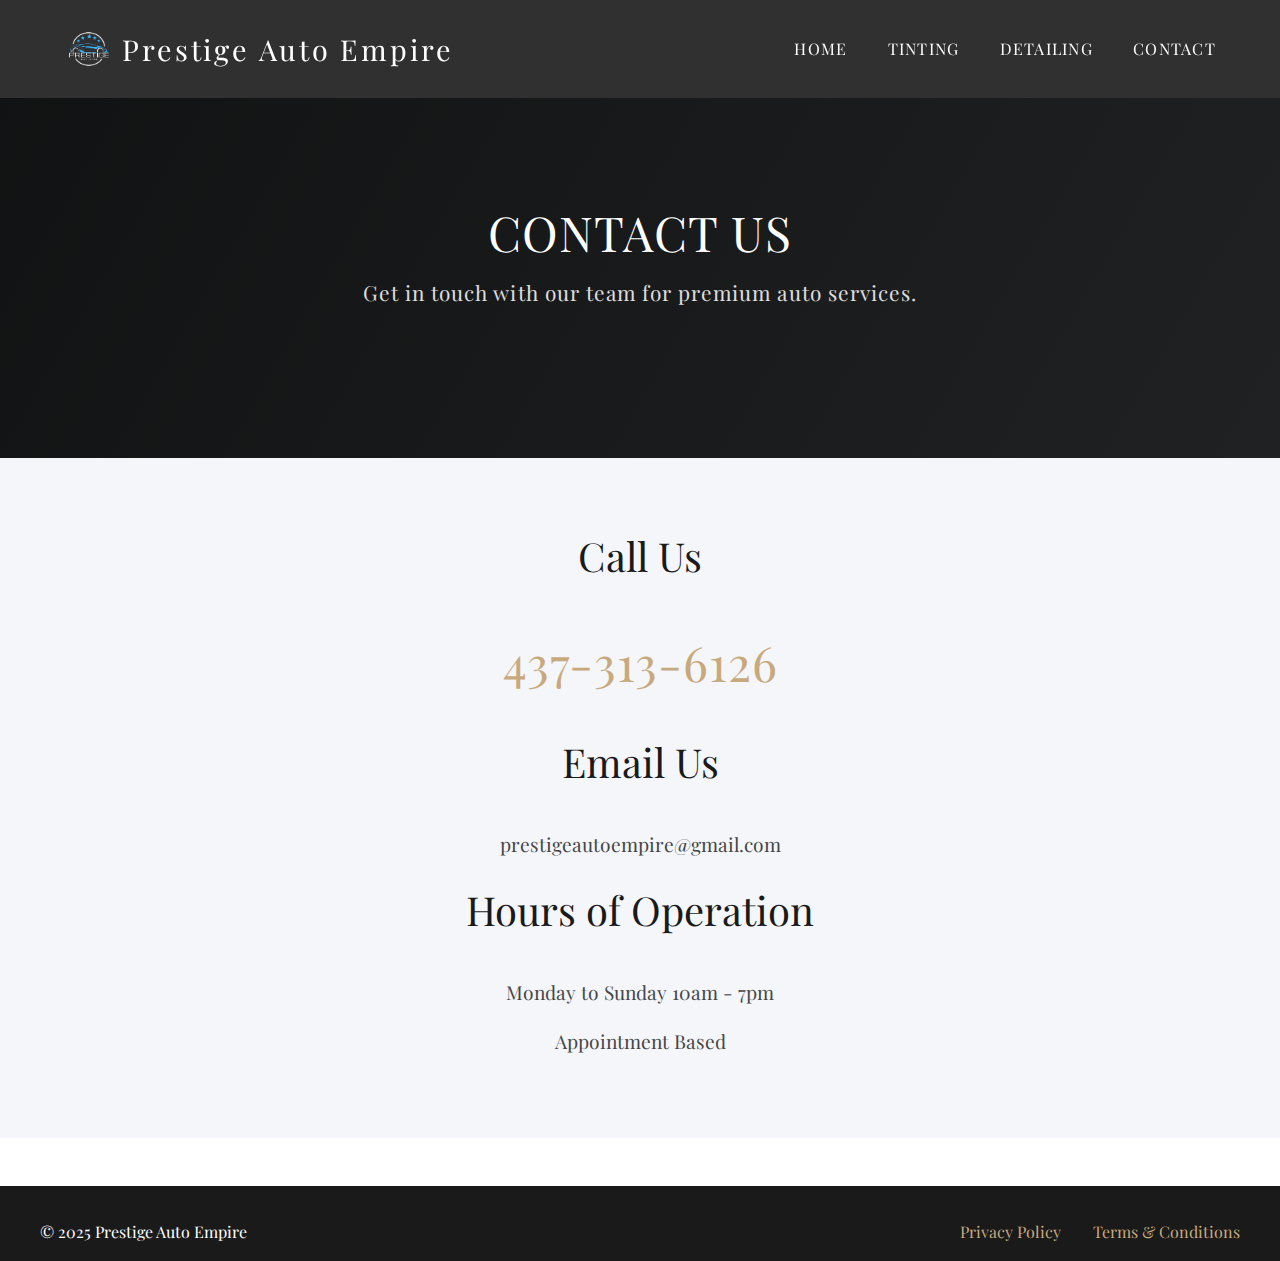
<file: contact.html>
<!DOCTYPE html>
<html lang="en">
<head>
  <meta charset="UTF-8" />
  <meta name="viewport" content="width=device-width,initial-scale=1" />
  <meta name="description" content="Contact Prestige Auto Empire for premium car detailing, window tinting, and automotive services. Get in touch by phone or email.">
  <title>Contact Us – Prestige Auto Empire | Phone, Email & Hours</title>
  <link rel="stylesheet" href="style.css" />
  <link rel="preconnect" href="https://fonts.googleapis.com">
  <link rel="preconnect" href="https://fonts.gstatic.com" crossorigin>
  <link href="https://fonts.googleapis.com/css2?family=DM+Sans:wght@400;500;700&family=Playfair+Display:wght@400;500;600;700&display=swap" rel="stylesheet">
</head>
<body>
  <header class="site-header">
    <nav class="nav">
      <a href="index.html" class="logo"><img src="PRESTIGE.png" alt="Prestige Auto Empire Logo">Prestige Auto Empire</a>
      <ul class="nav-links">
        <li><a href="index.html">Home</a></li>
        <li><a href="tinting.html">Tinting</a></li>
        <li><a href="detailing.html">Detailing</a></li>
        <li><a href="contact.html">Contact</a></li>
      </ul>
    </nav>
  </header>
  <main>
    <section class="hero hero-detailing">
      <div class="hero-content">
        <h1>Contact Us</h1>
        <p class="hero-sub">Get in touch with our team for premium auto services.</p>
      </div>
    </section>
    <section class="contact-section">
      <div class="contact-content">
        <h2>Call Us</h2>
        <p class="phone-number">437-313-6126</p>
        <h2>Email Us</h2>
        <p class="contact-info">prestigeautoempire@gmail.com</p>
        <h2>Hours of Operation</h2>
        <p class="contact-info">Monday to Sunday 10am - 7pm</p>
        <p class="contact-info">Appointment Based</p>
      </div>
    </section>
  </main>
  <footer class="site-footer">
    <div class="footer-content">
      <p>© 2025 Prestige Auto Empire</p>
      <div class="footer-links">
        <a href="#privacy">Privacy Policy</a>
        <a href="#terms">Terms & Conditions</a>
      </div>
    </div>
  </footer>
</body>
</html>
</file>
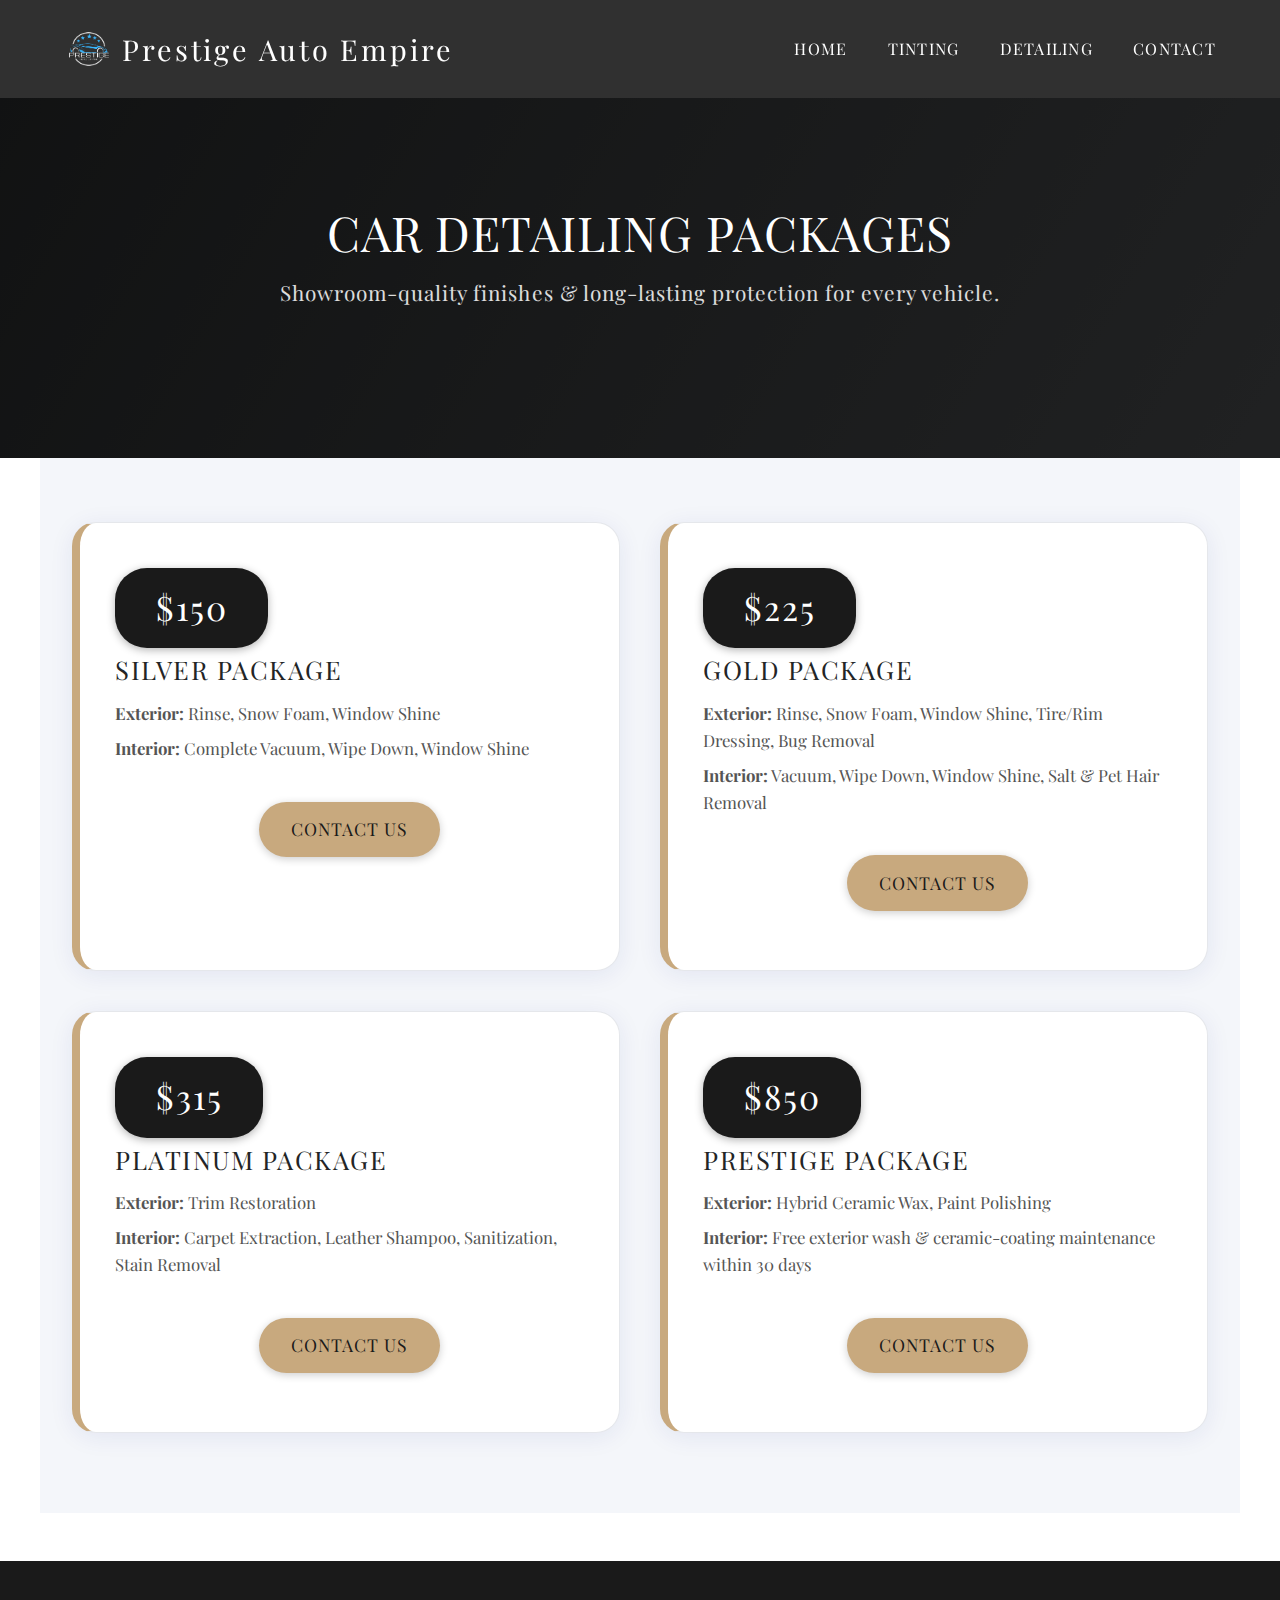
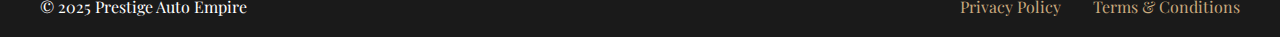
<file: detailing.html>
<!DOCTYPE html>
<html lang="en">
<head>
  <meta charset="UTF-8" />
  <meta name="viewport" content="width=device-width,initial-scale=1" />
  <meta name="description" content="Discover professional car detailing packages at Prestige Auto Empire for showroom-quality finishes and long-lasting protection.">
  <title>Car Detailing – Packages & Services | Prestige Auto Empire</title>
  <link rel="stylesheet" href="style.css" />
  <link rel="preconnect" href="https://fonts.googleapis.com">
  <link rel="preconnect" href="https://fonts.gstatic.com" crossorigin>
  <link href="https://fonts.googleapis.com/css2?family=DM+Sans:wght@400;500;700&family=Playfair+Display:wght@400;500;600;700&display=swap" rel="stylesheet">
</head>
<body>
  <header class="site-header">
    <nav class="nav">
      <a href="index.html" class="logo"><img src="PRESTIGE.png" alt="Prestige Auto Empire Logo">Prestige Auto Empire</a>
      <ul class="nav-links">
        <li><a href="index.html">Home</a></li>
        <li><a href="tinting.html">Tinting</a></li>
        <li><a href="detailing.html">Detailing</a></li>
        <li><a href="contact.html">Contact</a></li>
      </ul>
    </nav>
  </header>
  <main>
    <section class="hero hero-detailing">
      <div class="hero-content">
        <h1>Car Detailing Packages</h1>
        <p class="hero-sub">Showroom-quality finishes & long-lasting protection for every vehicle.</p>
      </div>
    </section>
    <section class="services-list detailing-grid detailing-clean">
      <!-- Silver Package -->
      <article class="package clean-package">
        <p class="price">$150</p>
        <h2>Silver Package</h2>
        <p><strong>Exterior:</strong> Rinse, Snow Foam, Window Shine</p>
        <p><strong>Interior:</strong> Complete Vacuum, Wipe Down, Window Shine</p>
        <div class="service-actions">
          <a href="contact.html" class="btn">Contact Us</a>
        </div>
      </article>
      <!-- Gold Package -->
      <article class="package clean-package">
        <p class="price">$225</p>
        <h2>Gold Package</h2>
        <p><strong>Exterior:</strong> Rinse, Snow Foam, Window Shine, Tire/Rim Dressing, Bug Removal</p>
        <p><strong>Interior:</strong> Vacuum, Wipe Down, Window Shine, Salt & Pet Hair Removal</p>
        <div class="service-actions">
          <a href="contact.html" class="btn">Contact Us</a>
        </div>
      </article>
      <!-- Platinum Package -->
      <article class="package clean-package">
        <p class="price">$315</p>
        <h2>Platinum Package</h2>
        <p><strong>Exterior:</strong> Trim Restoration</p>
        <p><strong>Interior:</strong> Carpet Extraction, Leather Shampoo, Sanitization, Stain Removal</p>
        <div class="service-actions">
          <a href="contact.html" class="btn">Contact Us</a>
        </div>
      </article>
      <!-- Prestige Package -->
      <article class="package clean-package">
        <p class="price">$850</p>
        <h2>Prestige Package</h2>
        <p><strong>Exterior:</strong> Hybrid Ceramic Wax, Paint Polishing</p>
        <p><strong>Interior:</strong> Free exterior wash & ceramic-coating maintenance within 30 days</p>
        <div class="service-actions">
          <a href="contact.html" class="btn">Contact Us</a>
        </div>
      </article>
    </section>
  </main>
  <footer class="site-footer">
    <div class="footer-content">
      <p>© 2025 Prestige Auto Empire</p>
      <div class="footer-links">
        <a href="#privacy">Privacy Policy</a>
        <a href="#terms">Terms & Conditions</a>
      </div>
    </div>
  </footer>
</body>
</html>
</file>
<file: style.css>
:root {
    --primary-color: #1a1a1a;
    --secondary-color: #ffffff;
    --accent-color: #c8a97e;
    --text-color: #333333;
    --overlay-color: rgba(0, 0, 0, 0.5);
    --spacing-unit: 1rem;
    --detailing-bg: #f4f6fa;
    --detailing-card-bg: #fff;
    --detailing-accent: #c8a97e;
    --detailing-title: #232526;
    --detailing-sub: #555;
    --main-gradient-top: #5b21b6; /* Purple */
    --main-gradient-middle: #a855f7; /* Magenta */
    --main-gradient-bottom: #f59e0b; /* Orange-yellow */
    --gold-gradient-start: #ffdd44; /* Bright gold */
    --gold-gradient-middle: #ffd700; /* Gold */
    --gold-gradient-end: #ffa500; /* Darker orange-gold */
}

* {
    margin: 0;
    padding: 0;
    box-sizing: border-box;
}

body {
    font-family: 'Playfair Display', serif;
    line-height: 1.7;
    color: var(--text-color);
    background-color: var(--secondary-color); /* Changed to white */
    font-weight: normal;
}

/* Header Styles */
.site-header {
    position: sticky;
    top: 0;
    left: 0;
    right: 0;
    background: rgba(26, 26, 26, 0.9); /* Dark, semi-transparent background as per screenshot */
    padding: 1.5rem 4rem;
    z-index: 1000;
    box-shadow: none;
}

.nav {
    display: flex;
    justify-content: flex-start;
    align-items: center;
    max-width: 1400px;
    margin: 0 auto;
}

.logo {
    font-family: 'Playfair Display', serif;
    font-size: 1.8rem;
    font-weight: normal;
    text-decoration: none;
    color: var(--secondary-color);
    letter-spacing: 0.1em;
    display: flex;
    align-items: center;
}

.logo img {
    max-height: 50px;
    vertical-align: middle;
    width: auto;
    margin-right: 8px;
}

.nav-links {
    display: flex;
    list-style: none;
    gap: 2.5rem;
    flex-grow: 1;
    justify-content: flex-end; /* Align links to the right as per screenshot */
    margin-left: auto;
    margin-right: 0;
}

.nav-links a {
    font-family: 'Playfair Display', serif;
    text-decoration: none;
    color: var(--secondary-color);
    font-weight: normal;
    transition: color 0.3s;
    font-size: 1rem;
    text-transform: uppercase;
    letter-spacing: 0.08em;
}

.nav-links a:hover {
    color: var(--accent-color);
}

/* Hero Section */
.hero {
    height: 100vh;
    background-color: var(--primary-color);
    background-image: url('R8.jpeg'); /* Updated to match exact filename */
    background-size: cover;
    background-position: center;
    display: flex;
    align-items: center;
    justify-content: center;
    text-align: center;
    color: var(--secondary-color);
    position: relative;
    overflow: hidden;
}

.hero::before {
    content: ''; /* Add dark overlay as per screenshot */
    position: absolute;
    top: 0;
    left: 0;
    right: 0;
    bottom: 0;
    background: rgba(0, 0, 0, 0.5); /* Dark overlay for readability */
    z-index: 0;
}

.hero::after {
    content: none; /* Removed after pseudo-element */
}

.hero-content {
    position: relative;
    z-index: 1; /* Ensure content is above overlay */
    max-width: 900px;
    padding: 0 2rem;
    backdrop-filter: none; /* Remove blur from content */
}

.hero h1 {
    font-family: 'Playfair Display', serif !important;
    font-size: 5rem;
    font-weight: normal;
    margin-bottom: 0.5rem;
    line-height: 1.1;
    text-transform: uppercase;
    letter-spacing: 0.1em;
    animation: none;
    color: #ffffff; /* Ensure h1 text is white */
    -webkit-text-fill-color: initial; /* Reset text fill color */
    -webkit-background-clip: initial; /* Reset background clip */
    background-image: none; /* Remove text gradient */
}

.system-text {
    color: #cccccc; /* Lighter gray for 'System' */
}

.hero-sub {
    font-family: 'Playfair Display', serif !important;
    font-size: 1.8rem;
    font-weight: normal;
    margin-bottom: 2.5rem;
    opacity: 0.9;
    letter-spacing: 0.05em;
}

.hero .btn {
    font-family: 'Playfair Display', serif;
    display: inline-block;
    padding: 1rem 3rem;
    background-color: var(--primary-color);
    color: var(--secondary-color);
    text-decoration: none;
    border: none;
    border-radius: 50px;
    transition: all 0.3s ease;
    font-weight: normal;
    text-transform: uppercase;
    letter-spacing: 1px;
    position: relative;
    overflow: hidden;
    box-shadow: 0 4px 15px rgba(0,0,0,0.2);
}

.hero .btn::before {
    content: '';
    position: absolute;
    top: 0;
    left: -100%;
    width: 100%;
    height: 100%;
    background-color: var(--accent-color);
    transition: transform 0.3s ease;
    z-index: -1;
}

.hero .btn:hover {
    color: var(--primary-color);
}

.hero .btn:hover::before {
    transform: translateX(100%);
}

/* Awards Section */
.awards {
    padding: 6rem 2rem;
    text-align: center;
    background-color: var(--secondary-color);
}

.awards h2 {
    font-family: 'Playfair Display', serif;
    font-size: 2.8rem;
    margin-bottom: 3.5rem;
    font-weight: normal;
    letter-spacing: 0.03em;
}

.awards-grid {
    display: grid;
    grid-template-columns: repeat(auto-fit, minmax(250px, 1fr));
    gap: 2rem;
    max-width: 1200px;
    margin: 0 auto;
}

.award {
    padding: 2rem;
    background-color: var(--primary-color);
    color: var(--secondary-color);
    border-radius: 8px;
    transition: all 0.3s ease;
    transform: translateY(0);
}

.award:hover {
    transform: translateY(-10px);
    box-shadow: 0 10px 20px rgba(0,0,0,0.2);
}

/* Services Section */
.services {
    padding: 6rem 2rem;
    background-color: #f8f8f8;
}

.services h2 {
    font-family: 'Playfair Display', serif;
    text-align: center;
    font-size: 2.5rem;
    margin-bottom: 4rem;
}

.services-grid {
    display: grid;
    grid-template-columns: repeat(auto-fit, minmax(300px, 1fr));
    gap: 2rem;
    max-width: 1200px;
    margin: 0 auto;
}

.service-card {
    background-color: var(--secondary-color);
    padding: 2rem;
    border-radius: 8px;
    text-align: center;
    transition: transform 0.3s ease;
}

.service-card:hover {
    transform: translateY(-5px);
}

.btn {
    font-family: 'Playfair Display', serif;
    display: inline-block;
    padding: 1.2rem 2.5rem;
    background-color: transparent;
    color: var(--secondary-color);
    text-decoration: none;
    border: 2px solid var(--secondary-color);
    border-radius: 4px;
    transition: all 0.3s ease;
    margin-top: 1rem;
    font-weight: normal;
    text-transform: uppercase;
    letter-spacing: 1px;
    position: relative;
    overflow: hidden;
}

.btn::before {
    content: '';
    position: absolute;
    top: 0;
    left: -100%;
    width: 100%;
    height: 100%;
    background-color: var(--secondary-color);
    transition: transform 0.3s ease;
    z-index: -1;
}

.btn:hover {
    color: var(--primary-color);
}

.btn:hover::before {
    transform: translateX(100%);
}

/* Footer */
.site-footer {
    background: var(--primary-color);
    color: var(--secondary-color);
    padding: 2rem 0 1rem 0;
    margin-top: 3rem;
}

.footer-content {
    max-width: 1200px;
    margin: 0 auto;
    display: flex;
    justify-content: space-between;
    align-items: center;
    flex-wrap: wrap;
}

.footer-links {
    display: flex;
    gap: 2rem;
}

.footer-links a {
    font-family: 'Playfair Display', serif;
    color: var(--accent-color);
    text-decoration: none;
    font-weight: normal;
}

.footer-links a:hover {
    text-decoration: underline;
}

/* Animations */
@keyframes bounce {
    0%, 20%, 50%, 80%, 100% {
        transform: translateY(0);
    }
    40% {
        transform: translateY(-20px);
    }
    60% {
        transform: translateY(-10px);
    }
}

@keyframes fadeInUp {
    to {
        opacity: 1;
        transform: translateY(0);
    }
}

/* Responsive Design */
@media (max-width: 768px) {
    .hero h1 {
        font-size: 2.5rem;
    }

    .nav {
        flex-direction: column;
        gap: 1rem;
    }

    .nav-links {
        flex-direction: column;
        text-align: center;
        gap: 1rem;
    }

    .footer-content {
        flex-direction: column;
        gap: 1rem;
        text-align: center;
    }

    .service-content h2 {
        font-size: 3rem;
    }

    .service-content p {
        font-size: 1.2rem;
    }

    .price-tag {
        font-size: 1.2rem;
        padding: 0.75rem 1.5rem;
        top: 1rem;
        right: 1rem;
    }

    .service-item {
        padding: 0 5%;
    }

    .btn {
        padding: 1rem 2rem;
    }
}

/* Service Showcase Section */
.service-showcase {
    display: flex;
    flex-direction: row; /* Change to row for side by side */
    justify-content: center;
    align-items: stretch;
    padding: 0;
    gap: 0;
    background-color: var(--primary-color);
}

.service-item {
    height: 100vh;
    width: 50%; /* Each item takes half the width */
    position: relative;
    background-size: cover;
    background-position: center;
    display: flex;
    align-items: center;
    justify-content: flex-start;
    padding: 0 5%;
    border-radius: 0;
    overflow: hidden;
    box-shadow: none;
    transition: transform 0.5s ease;
}

.service-item .service-img {
    width: 100%;
    height: 100%;
    object-fit: cover;
    position: absolute;
    top: 0;
    left: 0;
    z-index: 0;
    border-radius: 1.5rem; /* Match parent border-radius */
}

.service-item::before {
    content: '';
    position: absolute;
    top: 0;
    left: 0;
    right: 0;
    bottom: 0;
    background: rgba(0, 0, 0, 0.2); /* Reduced opacity for better visibility of background image */
    transition: background-color 0.3s ease;
    z-index: 1;
    border-radius: 1.5rem;
}

.service-item:hover::before {
    background: rgba(0, 0, 0, 0.1); /* Reduced opacity on hover */
}

.gold {
    background-image: url('Detailing.png'); /* Updated to match exact filename */
}

.platinum {
    background-image: url('tint.jpg'); /* This one was already correct */
}

.service-content {
    position: relative;
    z-index: 2;
    color: var(--secondary-color); /* Keep white text for contrast with image overlay */
    max-width: 600px;
    opacity: 1; /* Make content immediately visible */
    transform: translateY(0); /* Remove initial translateY */
    animation: none; /* Remove fade up animation */
    padding: 3rem; /* Add padding for content spacing */
    display: flex;
    flex-direction: column;
    align-items: flex-start;
    text-align: initial;
    width: 100%; /* Ensure content takes full width */
    justify-content: center; /* Center content vertically */
    height: 100%; /* Ensure content takes full height */
}

.service-content h2 {
    font-family: 'Playfair Display', serif;
    font-size: 4.2rem;
    font-weight: normal;
    margin-bottom: 1.2rem;
    line-height: 1.2;
    text-transform: uppercase;
    letter-spacing: 0.04em;
    color: var(--secondary-color); /* Ensure h2 is white */
}

.service-content p {
    font-family: 'Playfair Display', serif;
    font-size: 1.5rem;
    margin-bottom: 1.5rem;
    opacity: 0.9;
    line-height: 1.6;
    color: var(--secondary-color); /* Ensure p is white */
}

.service-actions {
    display: flex;
    align-items: center;
    justify-content: flex-start;
    margin-top: 1.5rem;
    gap: 1rem;
    width: 100%;
}

.service-actions .price {
    font-family: 'Playfair Display', serif;
    font-size: 1.8rem;
    color: var(--secondary-color); /* White text */
    background: var(--primary-color); /* Dark background */
    border: initial;
    font-weight: normal;
    padding: 0.4em 1.2em;
    border-radius: 2rem;
    margin: 0;
    letter-spacing: 1px;
    box-shadow: 0 2px 8px rgba(0, 0, 0, 0.3);
}

.service-actions .btn {
    font-family: 'Playfair Display', serif;
    margin: 0;
    padding: 0.8rem 2rem;
    font-size: 1.1rem;
    background: var(--accent-color);
    color: var(--primary-color);
    border: none;
    border-radius: 2rem;
    font-weight: normal;
    letter-spacing: 1px;
    transition: all 0.3s ease;
    box-shadow: 0 2px 8px rgba(0, 0, 0, 0.2);
    white-space: nowrap;
}

.service-actions .btn:hover {
    background: var(--primary-color);
    color: var(--secondary-color);
    transform: translateY(-2px);
    box-shadow: 0 4px 12px rgba(0, 0, 0, 0.3);
}

.price-tag {
    font-family: 'Playfair Display', serif;
    background-color: var(--primary-color); /* Dark background */
    color: var(--secondary-color); /* White text */
    padding: 0.5rem 1rem;
    font-size: 1.2rem;
    font-weight: normal;
    border-radius: 50px; /* Oval shape */
    box-shadow: 0 2px 8px rgba(0, 0, 0, 0.3);
    border: initial;
    display: inline-flex;
    align-items: center;
    margin-left: 1rem;
}

.modern-service {
    /* background: linear-gradient(120deg, #232526 0%, #414345 100%); */ /* Removed conflicting background */
    border: 2px solid var(--accent-color);
    border-radius: 1.5rem;
    box-shadow: 0 8px 32px 0 rgba(31, 38, 135, 0.18);
    margin-bottom: 2rem;
    transition: transform 0.2s, box-shadow 0.2s;
    position: relative;
    border-radius: 1.5rem;
    overflow: hidden;
    height: 100vh;
    display: flex;
    align-items: center;
    justify-content: center;
    text-align: center;
}
.modern-service .service-content {
    color: var(--secondary-color); /* Ensure content text is white */
    padding: 2.5rem 2rem;
    text-align: center; /* Center text within content */
}
.modern-service h2 {
    font-family: 'Playfair Display', serif;
    font-size: 2.2rem;
    margin-bottom: 1rem;
    letter-spacing: 1px;
    text-transform: uppercase;
}
.modern-service p {
    font-family: 'Playfair Display', serif;
    font-size: 1.1rem;
    opacity: 0.85;
    margin-bottom: 1.5rem;
}
.modern-service .btn {
    font-family: 'Playfair Display', serif;
    margin-top: 1rem;
}
.modern-service .price-tag {
    font-family: 'Playfair Display', serif;
    margin-top: 1.5rem;
    background: var(--accent-color);
    color: var(--primary-color);
    font-size: 1.2rem;
    font-weight: normal;
    border-radius: 4px;
    display: inline-block;
    padding: 0.7rem 1.5rem;
    box-shadow: 0 2px 8px rgba(0,0,0,0.10);
}
.modern-service:hover {
    transform: translateY(-8px) scale(1.03);
    box-shadow: 0 16px 40px 0 rgba(31, 38, 135, 0.22);
    border-color: var(--secondary-color);
}

@media (max-width: 900px) {
    .modern-service .service-content {
        padding: 1.5rem 1rem;
    }
    .modern-service h2 {
        font-size: 1.5rem;
    }
}

/* Main Choices Section (Home Page) */
.main-choices {
    display: flex;
    justify-content: center;
    align-items: center;
    min-height: 80vh;
    gap: 3rem;
    background: linear-gradient(120deg, #232526 0%, #414345 100%);
}

.choice-box {
    background: var(--primary-color);
    color: var(--secondary-color);
    border-radius: 1.5rem;
    box-shadow: 0 8px 32px 0 rgba(31, 38, 135, 0.2);
    padding: 3rem 2.5rem;
    min-width: 260px;
    max-width: 320px;
    text-align: center;
    cursor: pointer;
    transition: transform 0.2s, box-shadow 0.2s;
    border: 2px solid var(--accent-color);
}

.choice-box:hover {
    transform: translateY(-8px) scale(1.04);
    box-shadow: 0 16px 40px 0 rgba(31, 38, 135, 0.25);
    border-color: var(--secondary-color);
}

.choice-box h2 {
    font-family: 'Playfair Display', serif;
    font-size: 2rem;
    margin-bottom: 0.8rem;
    letter-spacing: 0.05em;
    text-transform: uppercase;
    font-weight: normal;
}

.choice-box p {
    font-family: 'Playfair Display', serif;
    font-size: 1rem;
    opacity: 0.85;
    font-weight: normal;
}

.choice-box img {
    max-width: 100px;
    height: auto;
    margin-bottom: 1rem;
    border-radius: 8px;
    box-shadow: 0 4px 8px rgba(0, 0, 0, 0.1);
}

.detailing-choice {
    background-image: url('https://images.unsplash.com/photo-1607860108855-64acf2078ed9?ixlib=rb-4.0.3&ixid=M3wxMjA3fDB8MHxwaG90by1wYWdlfHx8fGVufDB8fHx8fA%3D%3D&auto=format&fit=crop&w=2070&q=80');
    background-size: cover;
    background-position: center;
    position: relative;
    z-index: 0;
}

.tinting-choice {
    background-image: url('https://images.unsplash.com/photo-1603584173870-7f23fdae1b7a?ixlib=rb-4.0.3&ixid=M3wxMjA3fDB8MHxwaG90by1wYWdlfHx8fGVufDB8fHx8fA%3D%3D&auto=format&fit=crop&w=800&q=80');
    background-size: cover;
    background-position: center;
    position: relative;
    z-index: 0;
}

.detailing-choice::before,
.tinting-choice::before {
    content: '';
    position: absolute;
    top: 0;
    left: 0;
    right: 0;
    bottom: 0;
    background: var(--overlay-color);
    border-radius: 1.5rem;
    z-index: -1;
}

/* Responsive for main choices */
@media (max-width: 900px) {
    .main-choices {
        flex-direction: column;
        gap: 2rem;
        min-height: 60vh;
    }
}

/* Hero Section for Detailing Page */
.hero-detailing {
    height: 40vh;
    background: linear-gradient(120deg, #232526 0%, #414345 100%);
    display: flex;
    align-items: center;
    justify-content: center;
    text-align: center;
    color: var(--secondary-color);
}

.hero-detailing .hero-content {
    z-index: 1;
}

.hero-detailing h1 {
    font-family: 'Playfair Display', serif;
    font-size: 3rem;
    font-weight: normal;
    margin-bottom: 1rem;
    letter-spacing: 1px;
    text-transform: uppercase;
}

.hero-sub {
    font-family: 'Playfair Display', serif !important;
    font-size: 1.3rem;
    opacity: 0.85;
}

.suntek-logo {
    max-width: 150px;
    height: auto;
    margin-top: 1.5rem;
    display: block;
    margin-left: auto;
    margin-right: auto;
}

/* Detailing Grid */
.detailing-grid {
    display: grid;
    grid-template-columns: repeat(2, 1fr);
    gap: 2.5rem;
    max-width: 1200px;
    margin: 0 auto;
    padding: 4rem 2rem;
}

.package {
    background: var(--primary-color);
    color: var(--secondary-color);
    border-radius: 1.5rem;
    box-shadow: 0 8px 32px 0 rgba(31, 38, 135, 0.10);
    padding: 2rem 1.5rem 2.5rem 1.5rem;
    text-align: center;
    display: flex;
    flex-direction: column;
    align-items: center;
    transition: transform 0.2s, box-shadow 0.2s;
    border: 2px solid var(--accent-color);
}

.package:hover {
    transform: translateY(-8px) scale(1.03);
    box-shadow: 0 16px 40px 0 rgba(31, 38, 135, 0.18);
    border-color: var(--secondary-color);
}

.package img {
    width: 100%;
    max-width: 320px;
    border-radius: 1rem;
    margin-bottom: 1.5rem;
    box-shadow: 0 4px 16px rgba(0,0,0,0.10);
}

.package h2 {
    font-family: 'Playfair Display', serif;
    font-size: 1.5rem;
    margin-bottom: 0.5rem;
    text-transform: uppercase;
    letter-spacing: 1px;
}

.package .price {
    font-family: 'Playfair Display', serif;
    font-size: 1.3rem;
    color: var(--accent-color);
    font-weight: normal;
    margin-bottom: 1rem;
}

.package p {
    font-family: 'Playfair Display', serif;
    margin-bottom: 0.5rem;
    font-weight: normal;
}

@media (max-width: 900px) {
    .detailing-grid {
        grid-template-columns: 1fr;
        padding: 2rem 1rem;
    }
    .hero-detailing h1 {
        font-size: 2rem;
    }
}

/* Enhanced Clean Detailing Page Styles */
.detailing-clean {
  background: var(--detailing-bg);
  box-shadow: none;
  border: none;
  padding-bottom: 5rem;
}
.clean-package {
  background: var(--detailing-card-bg);
  color: var(--detailing-title);
  border-radius: 1.5rem;
  box-shadow: 0 4px 24px 0 rgba(31, 38, 135, 0.08);
  border: 1.5px solid #e5e7eb;
  padding: 2.8rem 2.2rem 2.2rem 2.2rem;
  margin-bottom: 0;
  text-align: left;
  display: flex;
  flex-direction: column;
  align-items: flex-start;
  transition: box-shadow 0.2s, border-color 0.2s, transform 0.2s;
  min-height: 270px;
  position: relative;
  border-left: 8px solid var(--detailing-accent);
}

.clean-package .service-actions {
  display: flex;
  justify-content: space-between;
  align-items: center;
  width: 100%;
  margin-bottom: 1.5rem;
}

.clean-package .price {
  font-family: 'Playfair Display', serif;
  font-size: 2.1rem;
  color: var(--secondary-color);
  background: var(--primary-color);
  font-weight: normal;
  padding: 0.4em 1.2em;
  border-radius: 2rem;
  margin: 0;
  letter-spacing: 2px;
  box-shadow: 0 2px 8px rgba(0, 0, 0, 0.3);
}

.clean-package .btn {
  font-family: 'Playfair Display', serif;
  margin: 0.5rem auto 0 auto;
  padding: 0.8rem 2rem;
  font-size: 1.1rem;
  background: var(--accent-color);
  color: var(--primary-color);
  border: none;
  border-radius: 2rem;
  font-weight: normal;
  letter-spacing: 1px;
  transition: all 0.3s ease;
  box-shadow: 0 2px 8px rgba(0, 0, 0, 0.2);
  white-space: nowrap;
  text-align: center;
  display: block;
  max-width: fit-content;
}

.clean-package .btn:hover {
  background: var(--primary-color);
  color: var(--secondary-color);
  transform: translateY(-2px);
  box-shadow: 0 4px 12px rgba(0, 0, 0, 0.3);
}

.clean-package h2 {
  font-family: 'Playfair Display', serif;
  font-size: 1.6rem;
  font-weight: normal;
  color: #232526;
  margin-bottom: 0.5rem;
  letter-spacing: 1.5px;
  text-transform: uppercase;
}

.clean-package p {
  font-family: 'Playfair Display', serif;
  margin-bottom: 0.5rem;
  font-size: 1.05rem;
  color: var(--detailing-sub);
  line-height: 1.6;
  font-weight: normal;
}

@media (max-width: 768px) {
  .clean-package .service-actions {
    flex-direction: column;
    gap: 1rem;
  }
  
  .clean-package .price {
    font-size: 1.8rem;
    text-align: center;
    width: 100%;
  }
  
  .clean-package .btn {
    width: 100%;
    text-align: center;
  }
}

/* Contact Page Styles */
.contact-section {
    padding: 4rem 2rem;
    background-color: var(--detailing-bg);
    min-height: 60vh;
    display: flex;
    align-items: center;
    justify-content: center;
}

.contact-content {
    text-align: center;
    max-width: 600px;
    margin: 0 auto;
}

.contact-content h2 {
    font-family: 'Playfair Display', serif;
    font-size: 2.5rem;
    color: var(--primary-color);
    margin-bottom: 2rem;
    font-weight: normal;
}

.phone-number {
    font-family: 'Playfair Display', serif;
    font-size: 3rem;
    color: var(--accent-color);
    font-weight: normal;
    margin-bottom: 1.5rem;
    letter-spacing: 1px;
}

.contact-info {
    font-family: 'Playfair Display', serif;
    font-size: 1.2rem;
    color: var(--text-color);
    margin-bottom: 1rem;
    opacity: 0.9;
    font-weight: normal;
}

@media (max-width: 768px) {
    .contact-content h2 {
        font-size: 2rem;
    }
    .phone-number {
        font-size: 2.5rem;
    }
    .contact-info {
        font-size: 1.1rem;
    }
}

@media (max-width: 768px) {
    .service-actions {
        flex-direction: column;
        align-items: stretch;
        gap: 1rem;
    }
    
    .service-actions .price {
        font-size: 1.5rem;
        text-align: center;
    }
    
    .service-actions .btn {
        width: 100%;
        text-align: center;
    }
}

/* Update responsive design for service showcase */
@media (max-width: 768px) {
    .service-showcase {
        flex-direction: column;
    }
    
    .service-item {
        width: 100%;
        height: 50vh;
    }
}
</file>
